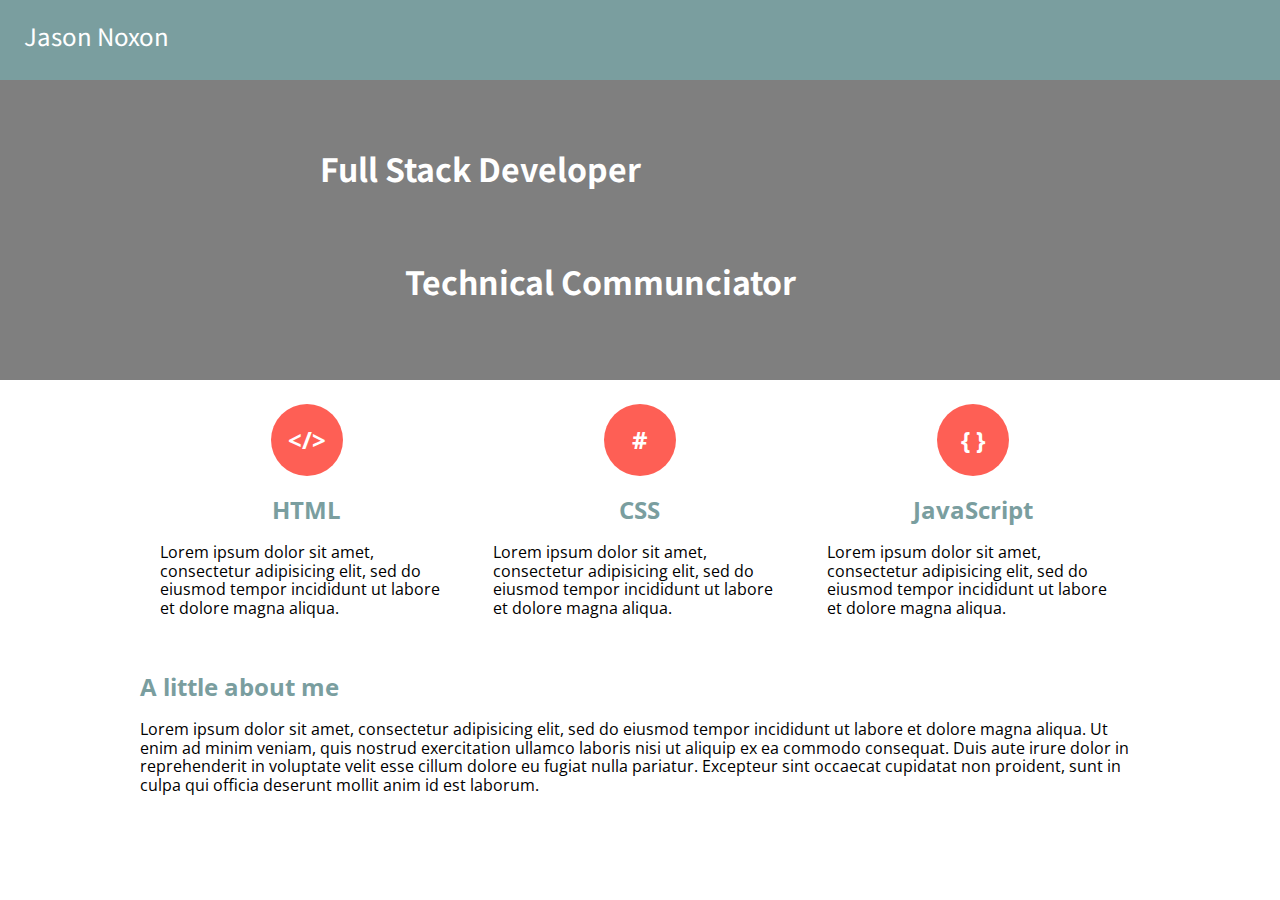
<file: index.html>
<!doctype html>
<html>
   <head>
      <title>Jason Noxon</title>
      <meta name="viewport" content="width=device-width, initial-scale=1">
      <link rel="stylesheet" href="css/normalize.css">
      <link rel="stylesheet" href="css/media.css">
      <link rel="stylesheet" href="css/style.css">
      <link rel="stylesheet" href="https://s3.amazonaws.com/icomoon.io/114779/Socicon/style.css?9ukd8d">
      <link rel="stylesheet" href="https://cdnjs.cloudflare.com/ajax/libs/animate.css/3.7.0/animate.min.css">
   <head>
   <body>
      <header class="animated bounceInUp">
         <nav>
           <span><a href="/">Jason Noxon</a></span>
           <ul>
             <li><a target="_blank" href="https://github.com/jasonnoxon/"><span class="socicon-github"></span></a></li>
             <li><a target="_blank" href="https://linkedin.com/in/jasonnoxon/"><span class="socicon-linkedin"></span></a></li>
           </ul>
         </nav>
         <section>
           <h1>Full Stack Developer</h1>
           <h1>Technical Communciator</h1>
         </section>
      </header>
      <main class="animated bounceInUp">
         <section>
           <article class="col-4 col-s-12">
             <span>&lt;/&gt;</span>
             <h2>HTML</h2>
             <p>Lorem ipsum dolor sit amet, consectetur adipisicing elit, sed do eiusmod tempor incididunt ut labore et dolore magna aliqua.</p>
           </article>
           <article class="col-4 col-s-12">
             <span>#</span>
             <h2>CSS</h2>
             <p>Lorem ipsum dolor sit amet, consectetur adipisicing elit, sed do eiusmod tempor incididunt ut labore et dolore magna aliqua.</p>
           </article>
           <article class="col-4 col-s-12">
             <span>{&nbsp;}</span>
             <h2>JavaScript</h2>
             <p>Lorem ipsum dolor sit amet, consectetur adipisicing elit, sed do eiusmod tempor incididunt ut labore et dolore magna aliqua.</p>
           </article>
         </section>
         <section>
           <h2>A little about me</h2>
           <p>Lorem ipsum dolor sit amet, consectetur adipisicing elit, sed do eiusmod tempor incididunt ut labore et dolore magna aliqua. Ut enim ad minim veniam, quis nostrud exercitation ullamco laboris nisi ut aliquip ex ea commodo consequat. Duis aute irure dolor in reprehenderit in voluptate velit esse cillum dolore eu fugiat nulla pariatur. Excepteur sint occaecat cupidatat non proident, sunt in culpa qui officia deserunt mollit anim id est laborum.</p>
         </section>
      </main>
   </body>
</html>
</file>
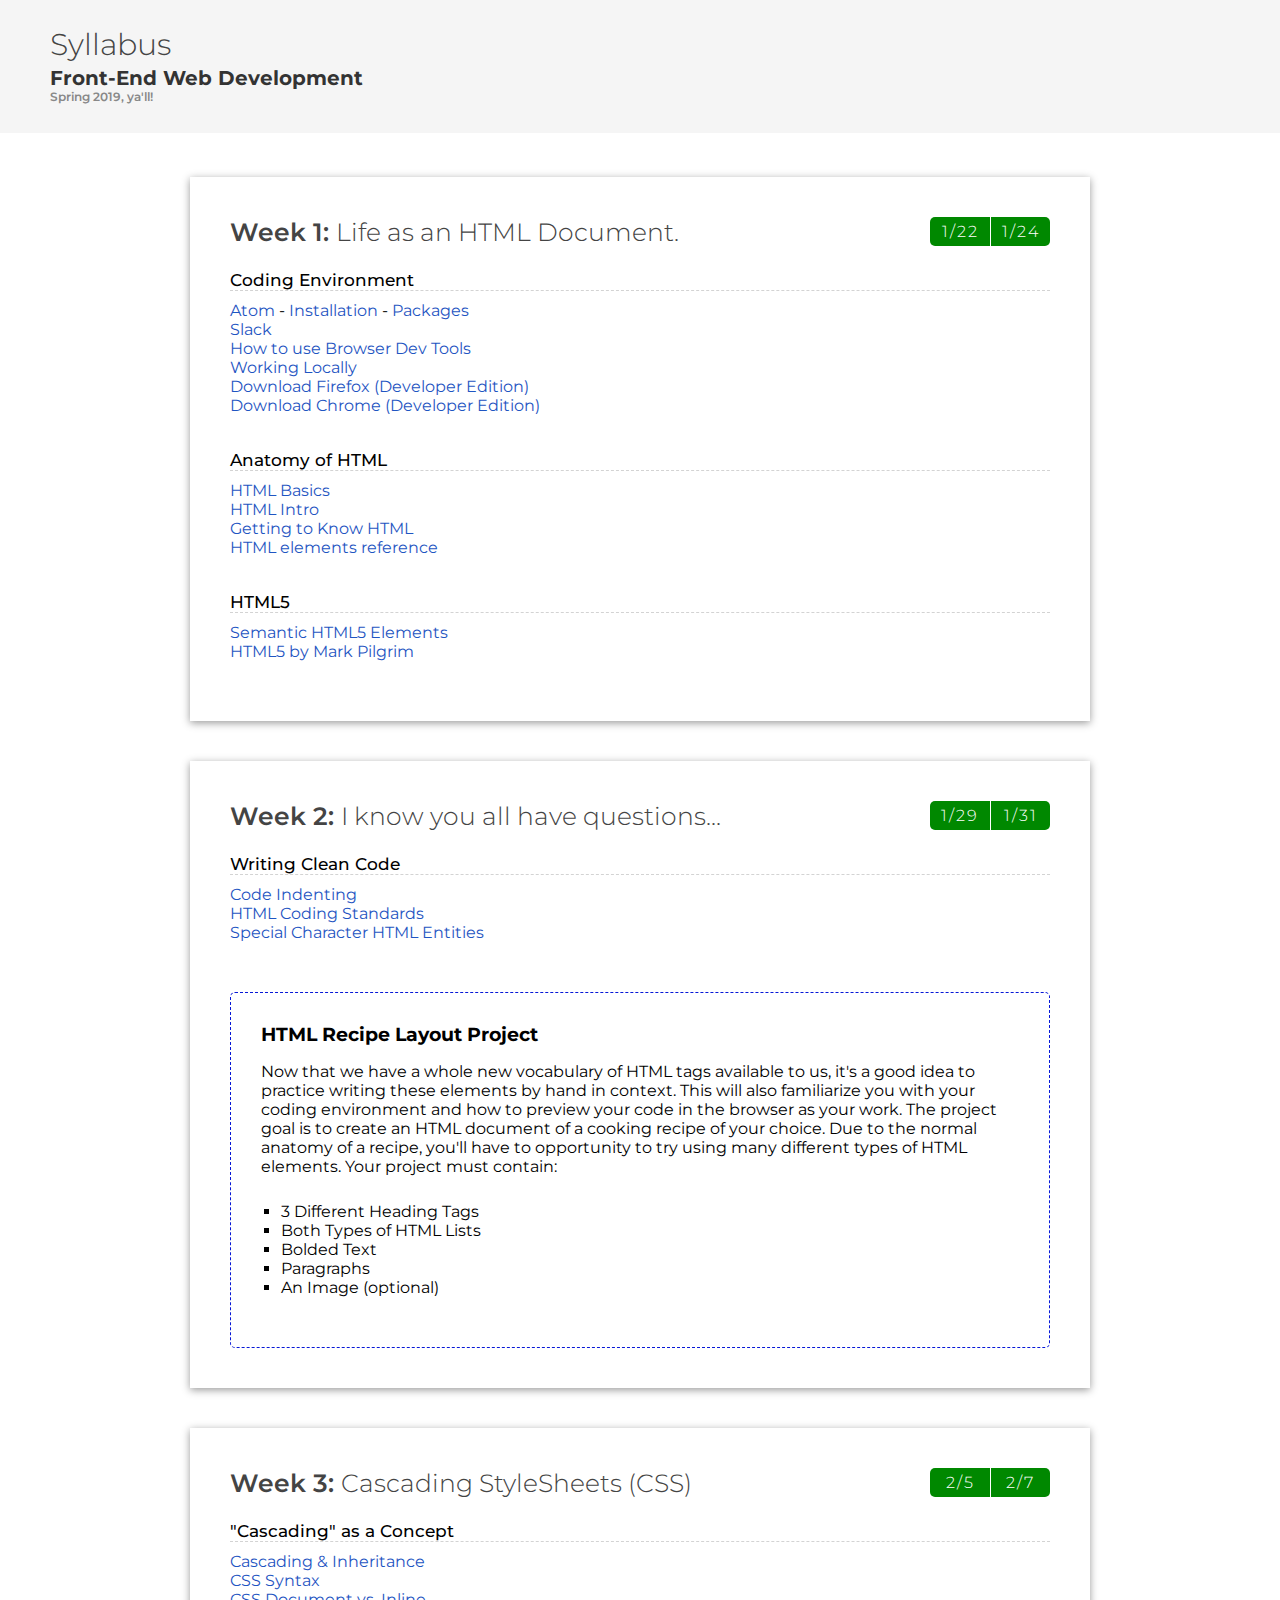
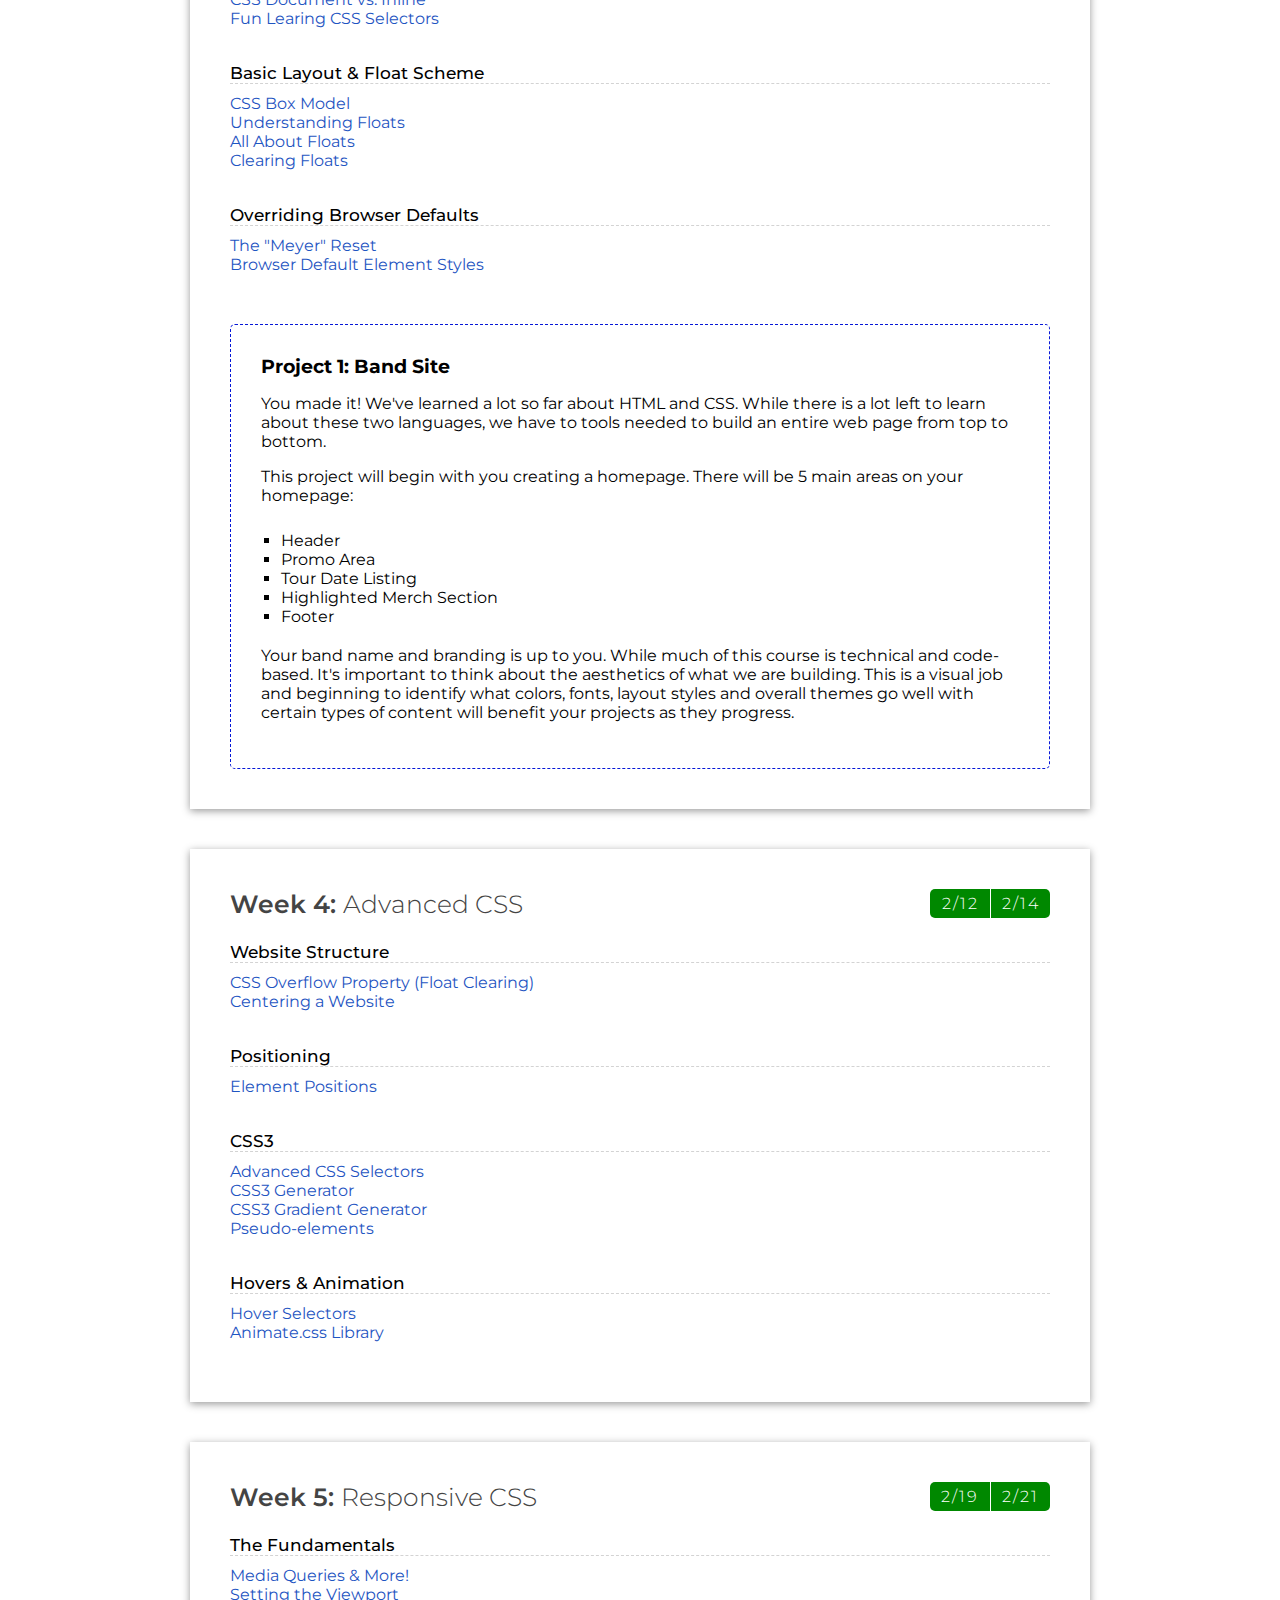
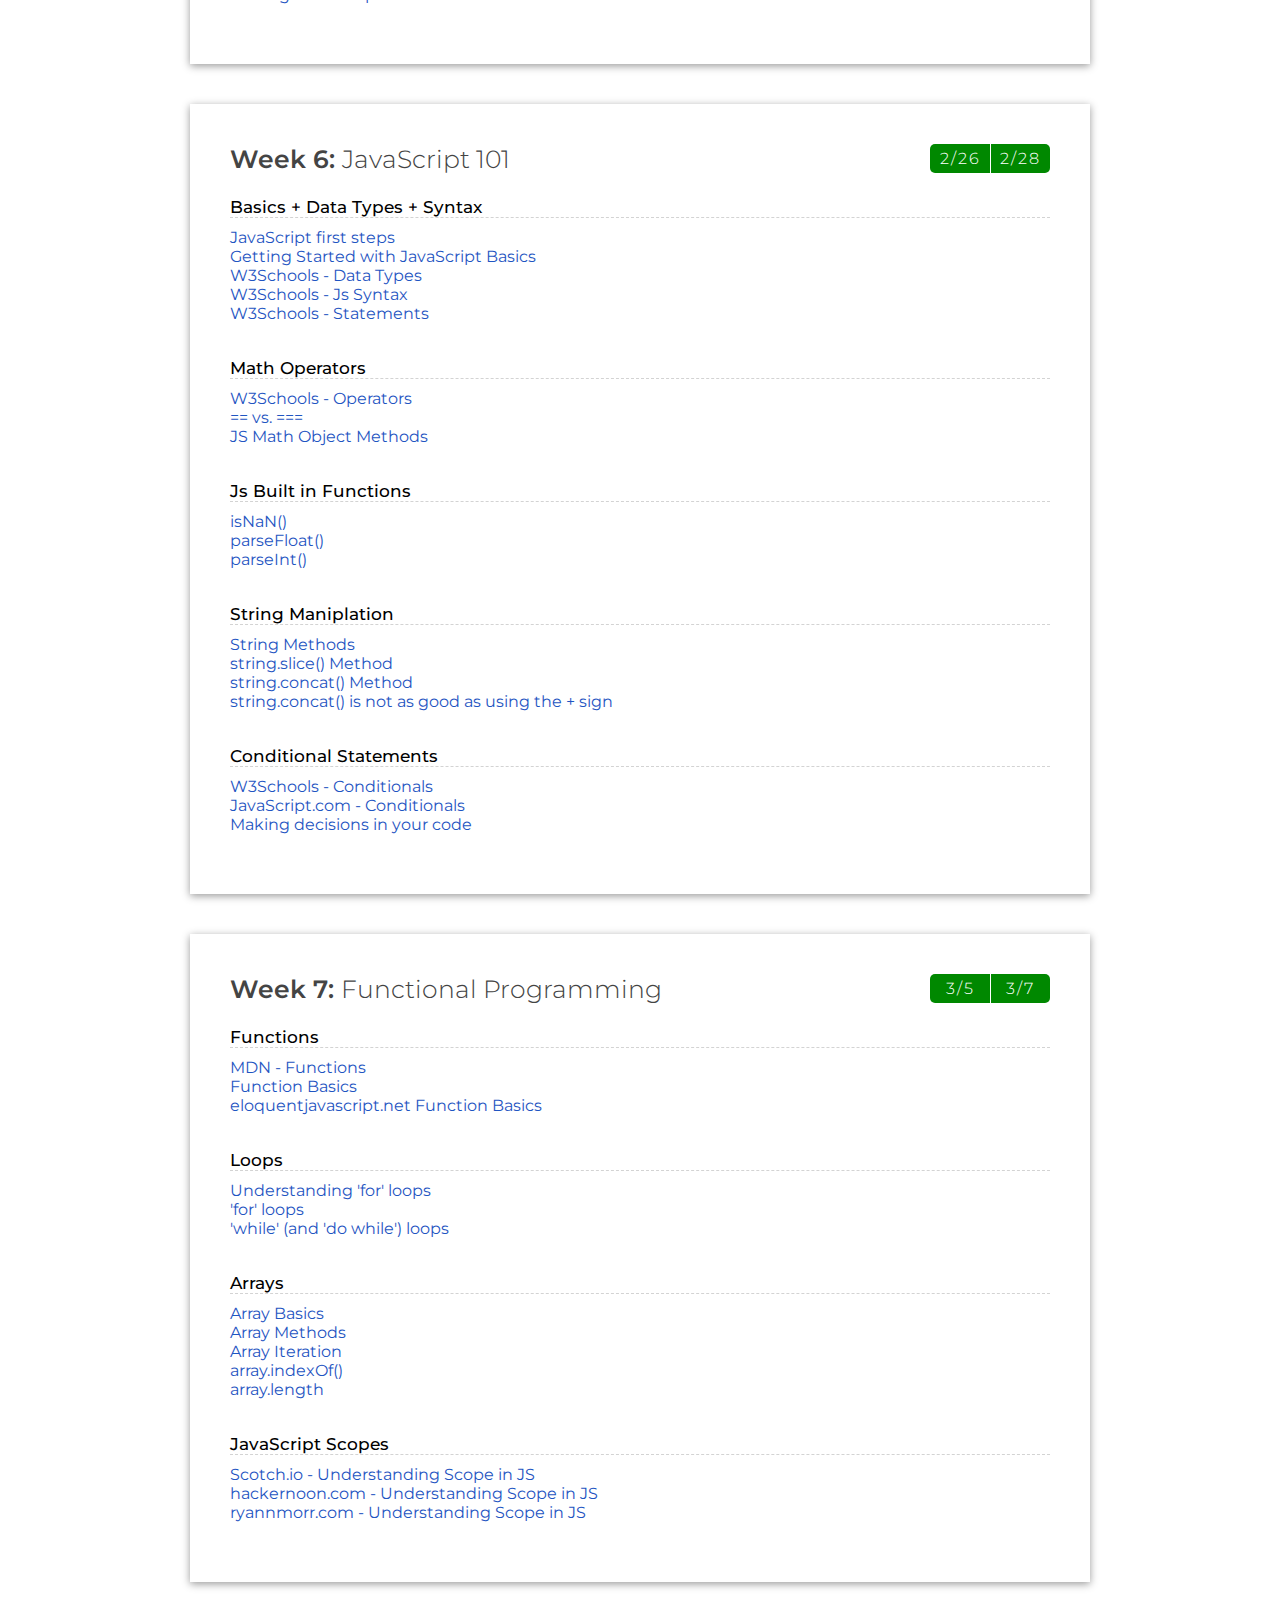
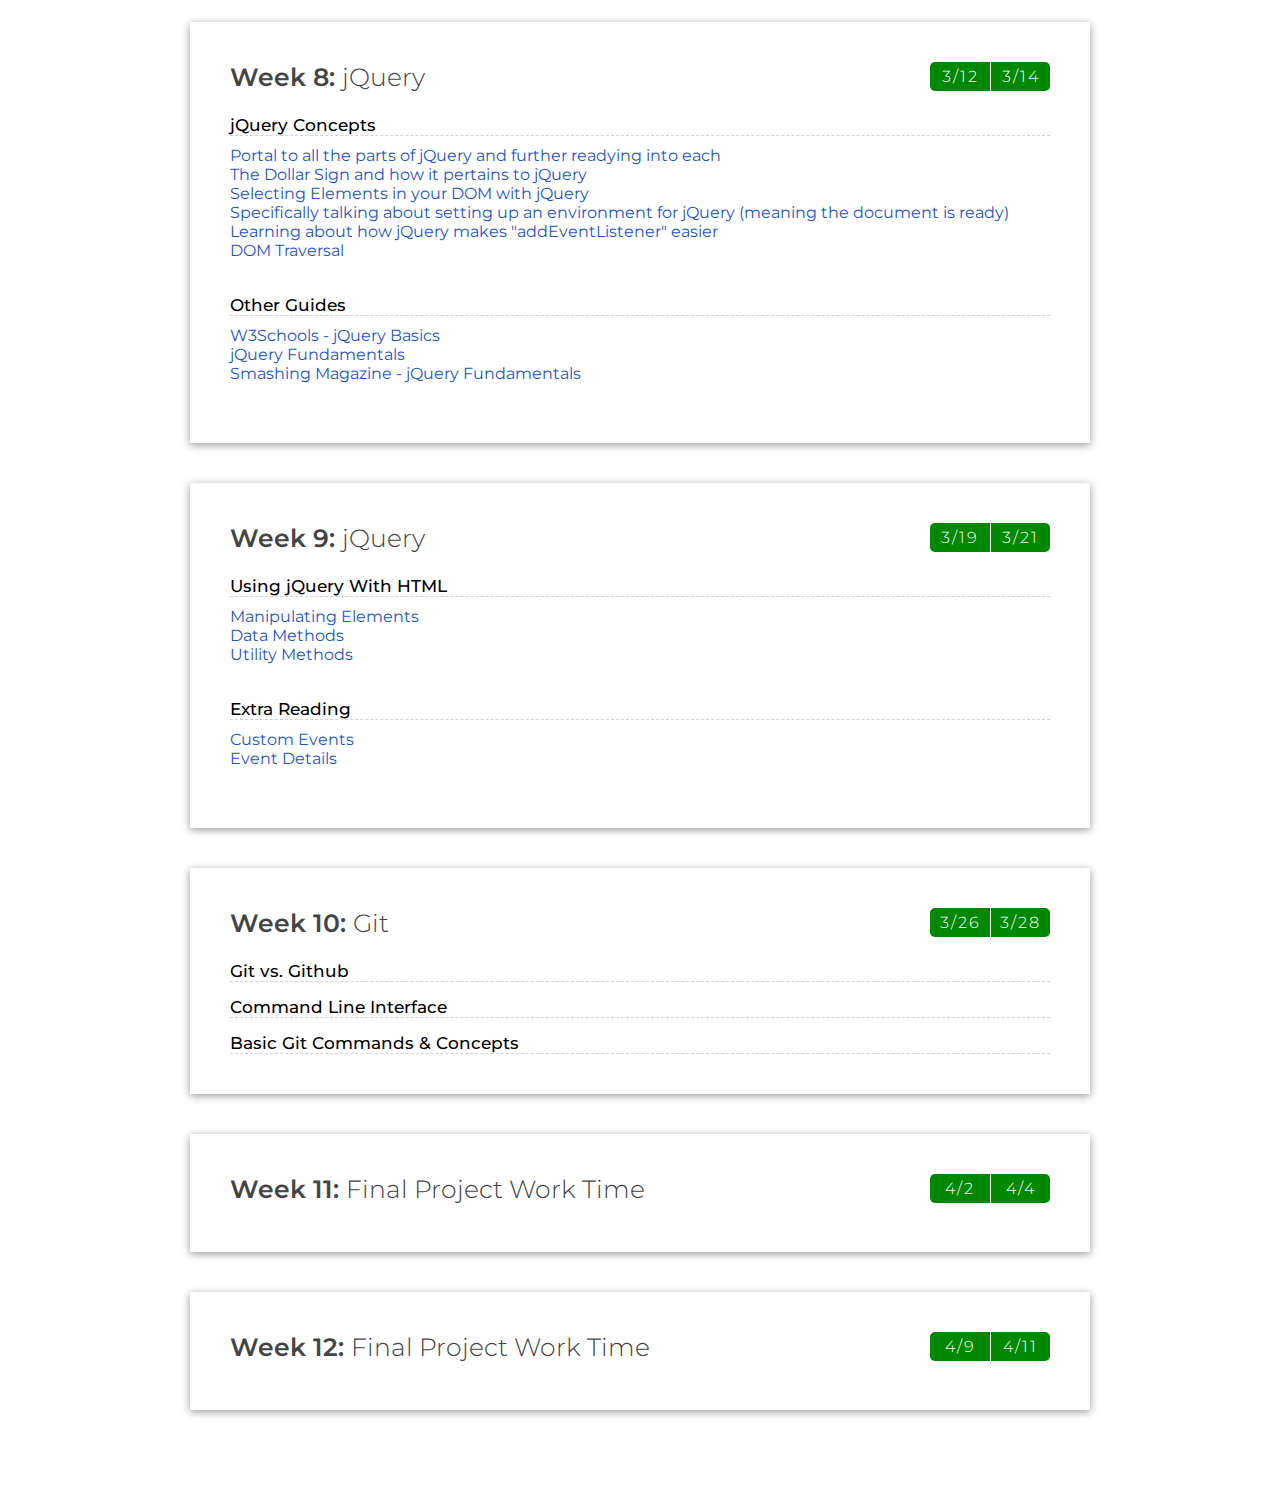
<file: fewd/index.html>
<!DOCTYPE html>
<html lang="en" dir="ltr">
    <head>

        <meta charset="utf-8">
        <title>Syllabus | ACCFEWDSPRING2019 | Wilton | AlbanyCanCode</title>

        <link rel="stylesheet" href="css/style.css">

        <script src="https://code.jquery.com/jquery-3.3.1.min.js" integrity="sha256-FgpCb/KJQlLNfOu91ta32o/NMZxltwRo8QtmkMRdAu8=" crossorigin="anonymous"></script>
    </head>
    <body>

        <header>
            <h1>Syllabus</h1>
            <h2>Front-End Web Development</h2>
            <h3>Spring 2019, ya'll!</h3>
        </header>
        <div class="wrapper">
            <div id="main">



                <section class="week">
                    <h4>Week 1: <span>Life as an HTML Document.</span></h4>
                    <h5>Coding Environment</h5>
                    <ul>
                        <li><a href="https://atom.io/" target="_blank">Atom</a> - <a href="https://flight-manual.atom.io/getting-started/sections/installing-atom/" target="_blank">Installation</a> - <a href="https://atom.io/packages" target="_blank">Packages</a></li>
                        <li><a href="https://albanycancode.slack.com/" target="_blank">Slack</a></li>
                        <li><a href="https://developer.mozilla.org/en-US/docs/Learn/Common_questions/What_are_browser_developer_tools" target="_blank">How to use Browser Dev Tools</a></li>
                        <li><a href="https://developer.mozilla.org/en-US/docs/Learn/Getting_started_with_the_web/Dealing_with_files" target="_blank">Working Locally</a></li>
                        <li><a href="https://www.mozilla.org/en-US/firefox/developer/" target="_blank">Download Firefox (Developer Edition)</a></li>
                        <li><a href="https://www.google.com/chrome/dev/" target="_blank">Download Chrome (Developer Edition)</a></li>
                    </ul>
                    <h5>Anatomy of HTML</h5>
                    <ul>
                        <li><a href="https://developer.mozilla.org/en-US/docs/Learn/Getting_started_with_the_web/HTML_basics" target="_blank">HTML Basics</a></li>
                        <li><a href="http://www.htmldog.com/guides/html/beginner/tags/" target="_blank">HTML Intro</a></li>
                        <li><a href="https://learn.shayhowe.com/html-css/getting-to-know-html/" target="_blank">Getting to Know HTML</a></li>
                        <li><a href="https://developer.mozilla.org/en-US/docs/Web/HTML/Element" target="_blank">HTML elements reference</a></li>
                    </ul>
                    <h5>HTML5</h5>
                    <ul>
                        <li><a href="https://www.w3schools.com/html/html5_semantic_elements.asp" target="_blank">Semantic HTML5 Elements</a></li>
                        <li><a href="http://diveinto.html5doctor.com/" target="_blank">HTML5 by Mark Pilgrim</a></li>
                    </ul>
                    <div class="days">
                        <span>1/22</span>
                        <span>1/24</span>
                    </div>
                </section>



                <section class="week">
                    <h4>Week 2: <span>I know you all have questions...</span></h4>
                    <h5>Writing Clean Code</h5>
                    <ul>
                        <li><a href="https://www.granneman.com/webdev/coding/formatting-and-indenting-your-html" target="_blank">Code Indenting</a></li>
                        <li><a href="https://github.com/xfiveco/html-coding-standards" target="_blank">HTML Coding Standards</a></li>
                        <li><a href="https://www.freeformatter.com/html-entities.html" target="_blank">Special Character HTML Entities</a></li>


                    </ul>

                    <div class="project">
                        <h3>HTML Recipe Layout Project</h3>
                        <p>Now that we have a whole new vocabulary of HTML tags available to us, it's a good idea to practice writing these elements by hand in context. This will also familiarize you with your coding environment and how to preview your code in the browser as your work. The project goal is to create an HTML document of a cooking recipe of your choice. Due to the normal anatomy of a recipe, you'll have to opportunity to try using many different types of HTML elements. Your project must contain:</p>
                        <ul class="styled">
                            <li>3 Different Heading Tags</li>
                            <li>Both Types of HTML Lists</li>
                            <li>Bolded Text</li>
                            <li>Paragraphs</li>
                            <li>An Image (optional)</li>
                        </ul>
                    </div>
                    <div class="days">
                        <span>1/29</span>
                        <span>1/31</span>
                    </div>
                </section>



                <section class="week">
                    <h4>Week 3: <span>Cascading StyleSheets (CSS)</span></h4>
                    <h5>"Cascading" as a Concept</h5>
                    <ul>
                        <li><a href="https://developer.mozilla.org/en-US/docs/Learn/CSS/Introduction_to_CSS/Cascade_and_inheritance" target="_blank">Cascading &amp; Inheritance</a></li>
                        <li><a href="https://www.w3schools.com/css/css_syntax.asp" target="_blank">CSS Syntax</a></li>
                        <li><a href="https://www.w3schools.com/css/css_howto.asp" target="_blank">CSS Document vs. Inline</a></li>
                        <li> <a href="http://flukeout.github.io/" target="_blank">Fun Learing CSS Selectors</a></li>
                    </ul>
                    <h5>Basic Layout &amp; Float Scheme</h5>
                    <ul>
                        <li><a href="https://www.w3schools.com/css/css_boxmodel.asp" target="_blank">CSS Box Model</a></li>
                        <li><a href="https://internetingishard.com/html-and-css/floats/" target="_blank">Understanding Floats</a></li>
                        <li><a href="https://css-tricks.com/all-about-floats/" target="_blank">All About Floats</a></li>
                        <li><a href="https://css-tricks.com/the-how-and-why-of-clearing-floats/" target="_blank">Clearing Floats</a></li>
                    </ul>
                    <h5>Overriding Browser Defaults</h5>
                    <ul>
                        <li><a href="https://meyerweb.com/eric/tools/css/reset/" target="_blank">The "Meyer" Reset</a></li>
                        <li><a href="https://www.w3schools.com/cssref/css_default_values.asp" target="_blank">Browser Default Element Styles</a></li>
                    </ul>
                    <div class="project">
                        <h3>Project 1: Band Site</h3>
                        <p>You made it! We've learned a lot so far about HTML and CSS. While there is a lot left to learn about these two languages, we have to tools needed to build an entire web page from top to bottom.</p>
                        <p>This project will begin with you creating a homepage. There will be 5 main areas on your homepage:</p>
                        <ul class="styled">
                            <li>Header</li>
                            <li>Promo Area</li>
                            <li>Tour Date Listing</li>
                            <li>Highlighted Merch Section</li>
                            <li>Footer</li>
                        </ul>
                        <p>Your band name and branding is up to you. While much of this course is technical and code-based. It's important to think about the aesthetics of what we are building. This is a visual job and beginning to identify what colors, fonts, layout styles and overall themes go well with certain types of content will benefit your projects as they progress.</p>
                    </div>
                    <div class="days">
                        <span>2/5</span>
                        <span>2/7</span>
                    </div>
                </section>



                <section class="week">
                    <h4>Week 4: <span>Advanced CSS</span></h4>
                    <h5>Website Structure</h5>
                    <ul>
                        <li><a href="https://css-tricks.com/the-css-overflow-property/" target="_blank">CSS Overflow Property (Float Clearing)</a></li>
                        <li><a href="https://css-tricks.com/snippets/css/centering-a-website/" target="_blank">Centering a Website</a></li>
                    </ul>
                    <h5>Positioning</h5>
                    <ul>
                        <li><a href="https://developer.mozilla.org/en-US/docs/Learn/CSS/CSS_layout/Positioning" target="_blank">Element Positions</a></li>
                    </ul>
                    <h5>CSS3</h5>
                    <ul>
                        <li><a href="https://www.w3schools.com/cssref/css_selectors.asp" target="_blank">Advanced CSS Selectors</a></li>
                        <li><a href="http://css3generator.com/" target="_blank">CSS3 Generator</a></li>
                        <li><a href="http://www.colorzilla.com/gradient-editor/" target="_blank">CSS3 Gradient Generator</a></li>
                        <li><a href="https://developer.mozilla.org/en-US/docs/Web/CSS/Pseudo-elements" target="_blank">Pseudo-elements</a></li>
                    </ul>
                    <h5>Hovers &amp; Animation</h5>
                    <ul>
                        <li><a href="https://www.w3schools.com/cssref/sel_hover.asp" target="_blank">Hover Selectors</a></li>
                        <li><a href="https://daneden.github.io/animate.css/" target="_blank">Animate.css Library</a></li>
                    </ul>
                    <div class="days">
                        <span>2/12</span>
                        <span>2/14</span>
                    </div>
                </section>



                <section class="week">
                    <h4>Week 5: <span>Responsive CSS</span></h4>
                    <h5>The Fundamentals</h5>
                    <ul>
                        <li><a href="https://developers.google.com/web/fundamentals/design-and-ux/responsive/" target="_blank">Media Queries &amp; More!</a></li>
                        <li><a href="https://www.w3schools.com/css/css_rwd_viewport.asp" target="_blank">Setting the Viewport</a></li>
                    </ul>
                    <div class="days">
                        <span>2/19</span>
                        <span>2/21</span>
                    </div>
                </section>


                <section class="week">
                    <h4>Week 6: <span>JavaScript 101</span></h4>

                    <h5>Basics + Data Types + Syntax</h5>
                    <ul>
                        <li><a href="https://developer.mozilla.org/en-US/docs/Learn/JavaScript/First_steps" target="_blank">JavaScript first steps</a></li>
                        <li><a href="https://developer.mozilla.org/en-US/docs/Learn/Getting_started_with_the_web/JavaScript_basics" target="_blank">Getting Started with JavaScript Basics</a></li>
                        <li><a href="https://www.w3schools.com/js/js_datatypes.asp" target="_blank">W3Schools - Data Types</a></li>
                        <li><a href="https://www.w3schools.com/js/js_syntax.asp" target="_blank">W3Schools - Js Syntax</a></li>
                        <li><a href="https://www.w3schools.com/js/js_statements.asp" target="_blank">W3Schools - Statements</a></li>


                    </ul>
                    <h5>Math Operators</h5>
                    <ul>
                        <li><a href="https://www.w3schools.com/js/js_operators.asp" target="_blank">W3Schools - Operators</a></li>
                        <li><a href="https://codeburst.io/javascript-double-equals-vs-triple-equals-61d4ce5a121a" target="_blank">== vs. ===</a></li>
                        <li><a href="https://www.w3schools.com/js/js_math.asp" target="_blank">JS Math Object Methods</a></li>

                    </ul>
                    <h5>Js Built in Functions</h5>
                    <ul>
                        <li><a href="https://developer.mozilla.org/en-US/docs/Web/JavaScript/Reference/Global_Objects/isNaN" target="_blank">isNaN()</a></li>
                        <li><a href="https://developer.mozilla.org/en-US/docs/Web/JavaScript/Reference/Global_Objects/parseFloat" target="_blank">parseFloat()</a></li>
                        <li><a href="https://developer.mozilla.org/en-US/docs/Web/JavaScript/Reference/Global_Objects/parseInt" target="_blank">parseInt()</a></li>

                    </ul>
                    <h5>String Maniplation</h5>
                    <ul>
                        <li><a href="https://www.w3schools.com/js/js_string_methods.asp" target="_blank">String Methods</a></li>
                        <li><a href="https://developer.mozilla.org/en-US/docs/Web/JavaScript/Reference/Global_Objects/String/slice" target="_blank">string.slice() Method</a></li>
                        <li><a href="https://www.w3schools.com/jsref/jsref_concat_string.asp" target="_blank">string.concat() Method</a></li>
                        <li><a href="https://developer.mozilla.org/en-US/docs/Web/JavaScript/Reference/Global_Objects/String/concat" target="_blank">string.concat() is not as good as using the + sign</a></li>

                    </ul>



                    <h5>Conditional Statements</h5>
                    <ul>
                        <li><a href="https://www.w3schools.com/js/js_if_else.asp" target="_blank">W3Schools - Conditionals</a></li>
                        <li><a href="https://www.javascript.com/learn/conditionals" target="_blank">JavaScript.com - Conditionals</a></li>
                        <li><a href="https://developer.mozilla.org/en-US/docs/Learn/JavaScript/Building_blocks/conditionals" target="_blank">Making decisions in your code</a></li>

                    </ul>



                    <div class="days">
                        <span>2/26</span>
                        <span>2/28</span>
                    </div>
                </section>


                <section class="week">
                    <h4>Week 7: <span>Functional Programming</span></h4>
                    <h5>Functions</h5>
                    <ul>
                        <li><a href="https://developer.mozilla.org/en-US/docs/Web/JavaScript/Guide/Functions" target="_blank">MDN - Functions</a></li>
                        <li><a href="https://codeburst.io/javascript-functions-understanding-the-basics-207dbf42ed99" target="_blank">Function Basics</a></li>
                        <li><a href="https://eloquentjavascript.net/03_functions.html" target="_blank">eloquentjavascript.net Function Basics</a></li>

                    </ul>

                    <h5>Loops</h5>
                    <ul>
                        <li><a href="https://zellwk.com/blog/js-for-loops/" target="_blank">Understanding 'for' loops</a></li>
                        <li><a href="https://www.w3schools.com/js/js_loop_for.asp" target="_blank">'for' loops</a></li>
                        <li><a href="https://www.w3schools.com/js/js_loop_while.asp" target="_blank">'while' (and 'do while') loops</a></li>
                    </ul>


                    <h5>Arrays</h5>
                    <ul>

                        <li><a href="https://developer.mozilla.org/en-US/docs/Web/JavaScript/Reference/Global_Objects/Array" target="_blank">Array Basics</a></li>
                        <li><a href="https://www.w3schools.com/js/js_array_methods.asp" target="_blank">Array Methods</a></li>
                        <li><a href="https://www.w3schools.com/js/js_array_iteration.asp" target="_blank">Array Iteration</a></li>
                        <li><a href="https://developer.mozilla.org/en-US/docs/Web/JavaScript/Reference/Global_Objects/Array/indexOf" target="_blank">array.indexOf()</a></li>
                        <li><a href="https://developer.mozilla.org/en-US/docs/Web/JavaScript/Reference/Global_Objects/Array/length" target="_blank">array.length</a></li>

                    </ul>

                    <h5>JavaScript Scopes</h5>
                    <ul>
                        <li><a href="https://scotch.io/tutorials/understanding-scope-in-javascript" target="_blank">Scotch.io - Understanding Scope in JS</a></li>
                        <li><a href="https://hackernoon.com/understanding-javascript-scope-1d4a74adcdf5" target="_blank">hackernoon.com - Understanding Scope in JS</a></li>
                        <li><a href="http://ryanmorr.com/understanding-scope-and-context-in-javascript/" target="_blank">ryannmorr.com - Understanding Scope in JS</a></li>

                    </ul>

                    <div class="days">
                        <span>3/5</span>
                        <span>3/7</span>
                    </div>
                </section>



                <section class="week">
                    <h4>Week 8: <span>jQuery</span></h4>
                    <h5>jQuery Concepts</h5>
                    <ul>
                        <li><a href="https://learn.jquery.com/" target="_blank">Portal to all the parts of jQuery and further readying into each</a></li>

                        <li><a href="https://learn.jquery.com/using-jquery-core/dollar-object-vs-function/" target="_blank">The Dollar Sign and how it pertains to jQuery</a></li>

                        <li><a href="https://learn.jquery.com/using-jquery-core/selecting-elements/" target="_blank">Selecting Elements in your DOM with jQuery</a></li>

                        <li><a href="https://learn.jquery.com/using-jquery-core/document-ready/" target="_blank">Specifically talking about setting up an environment for jQuery (meaning the document is ready)</a></li>

                        <li><a href="https://learn.jquery.com/events/event-basics/" target="_blank">Learning about how jQuery makes "addEventListener" easier</a></li>
                        <li><a href="https://learn.jquery.com/using-jquery-core/traversing/" target="_blank">DOM Traversal</a></li>

                    </ul>
                    <h5>Other Guides</h5>
                    <ul>
                        <li><a href="https://www.w3schools.com/jquery/default.asp" target="_blank">W3Schools - jQuery Basics</a></li>
                        <li><a href="http://jqfundamentals.com/chapter/jquery-basics" target="_blank">jQuery Fundamentals</a></li>
                        <li><a href="https://www.smashingmagazine.com/2014/05/mystery-jquery-object-syntax-basic-introduction/" target="_blank">Smashing Magazine - jQuery Fundamentals</a></li>


                    </ul>
                    <div class="days">
                        <span>3/12</span>
                        <span>3/14</span>
                    </div>
                </section>



                <section class="week">
                    <h4>Week 9: <span>jQuery</span></h4>
                    <h5>Using jQuery With HTML</h5>
                    <ul>

                        <li><a href="https://learn.jquery.com/using-jquery-core/manipulating-elements/" target="_blank">Manipulating Elements</a></li>
                        <li><a href="https://learn.jquery.com/using-jquery-core/data-methods/" target="_blank">Data Methods</a></li>
                        <li><a href="https://learn.jquery.com/using-jquery-core/utility-methods/" target="_blank">Utility Methods</a></li>
                    </ul>
                    <h5>Extra Reading</h5>
                    <ul>
                        <li><a href="https://learn.jquery.com/events/introduction-to-custom-events/" target="_blank">Custom Events</a></li>
                        <li><a href="https://learn.jquery.com/events/inside-event-handling-function/" target="_blank">Event Details</a></li>
                    </ul>
                    <div class="days">
                        <span>3/19</span>
                        <span>3/21</span>
                    </div>
                </section>



                <section class="week">
                    <h4>Week 10: <span>Git</span></h4>
                    <h5>Git vs. Github</h5>
                    <h5>Command Line Interface</h5>
                    <h5>Basic Git Commands &amp; Concepts</h5>

                    <div class="days">
                        <span>3/26</span>
                        <span>3/28</span>
                    </div>
                </section>




                <section class="week">
                    <h4>Week 11: <span>Final Project Work Time</span></h4>
                    <div class="days">
                        <span>4/2</span>
                        <span>4/4</span>
                    </div>
                </section>



                <section class="week">
                    <h4>Week 12: <span>Final Project Work Time</span></h4>
                    <div class="days">
                        <span>4/9</span>
                        <span>4/11</span>
                    </div>
                </section>
            </div>
            <div class="cf"></div>
        </div>
    </body>
</html>
</file>
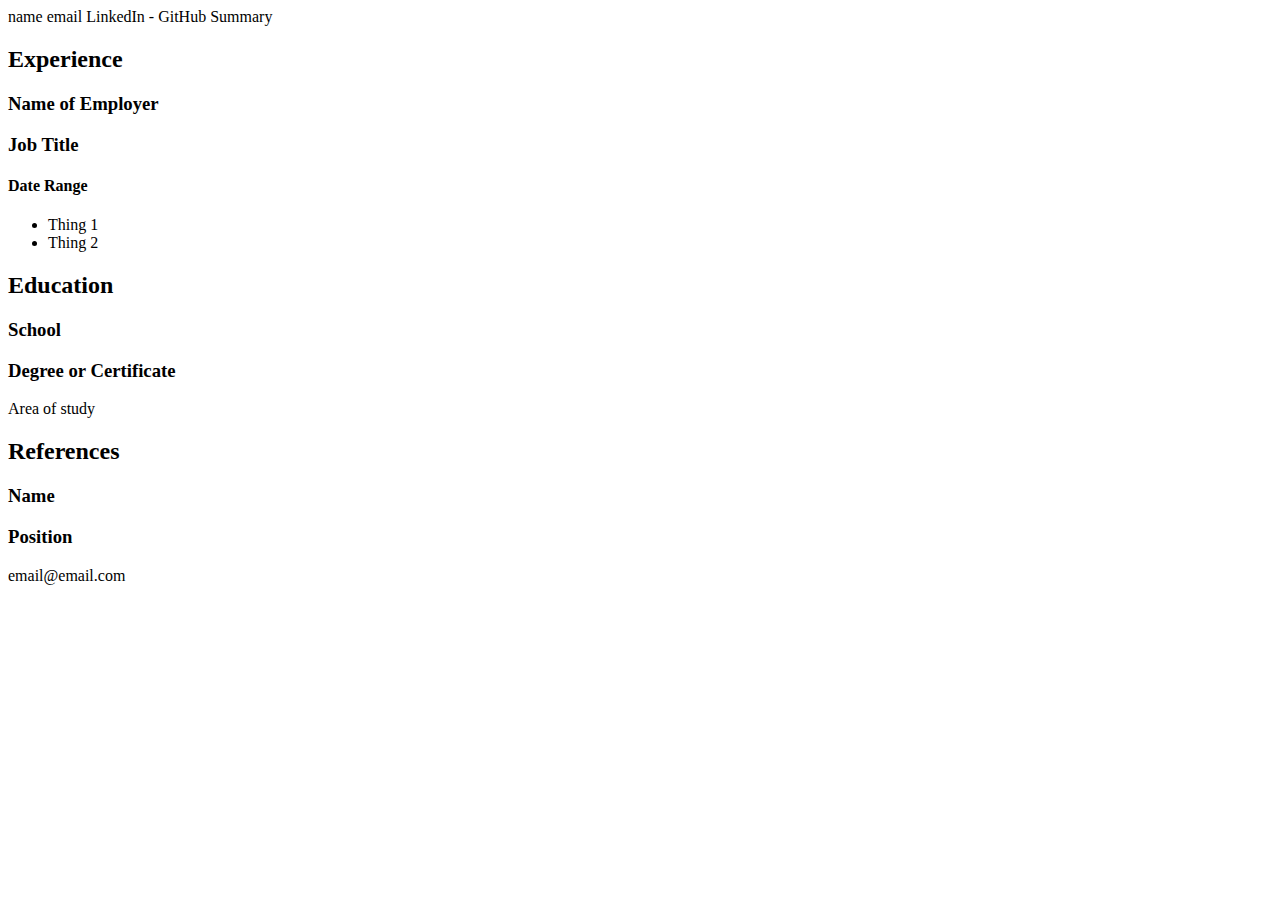
<file: index-too.html>
<!DOCTYPE html>
<html>
  <head>
    <title>Jason Noxon</title>
  </head>
  <body>
    <div>
      <header>
        name
        email
        LinkedIn - GitHub
        Summary
      </header>
      <section>
        <h2>Experience</h2>
        <div class="experience">
          <h3>Name of Employer</h3>
          <h3>Job Title</h3>
          <h4>Date Range</h4>
          <ul>
            <li>Thing 1</li>
            <li>Thing 2</li>
          </ul>          
        </div>
      </section>
      <section>
        <h2>Education</h2>
        <div class="education">
          <h3>School</h3>
          <h3>Degree or Certificate</h3>
          <p>Area of study</p>
        </div>
      </section>
      <section>
        <h2>References</h2>
        <div class="references">
          <h3>Name</h3>
          <h3>Position</h3>
          <p>email@email.com</p>
        </div>
      </section>
    </div>
  </body>
</html>
</file>
<file: css/media.css>
/* For mobile phones: */
[class*="col-"] {
  width: 100%;
}

@media only screen and (min-width: 600px) {
  /* For tablets: */
  .col-s-1 {width: 8.33%;}
  .col-s-2 {width: 16.66%;}
  .col-s-3 {width: 25%;}
  .col-s-4 {width: 33.33%;}
  .col-s-5 {width: 41.66%;}
  .col-s-6 {width: 50%;}
  .col-s-7 {width: 58.33%;}
  .col-s-8 {width: 66.66%;}
  .col-s-9 {width: 75%;}
  .col-s-10 {width: 83.33%;}
  .col-s-11 {width: 91.66%;}
  .col-s-12 {width: 100%;}
}

@media only screen and (min-width: 768px) {
  /* For desktop: */
  .col-1 {width: 8.33%;}
  .col-2 {width: 16.66%;}
  .col-3 {width: 25%;}
  .col-4 {width: 33.33%;}
  .col-5 {width: 41.66%;}
  .col-6 {width: 50%;}
  .col-7 {width: 58.33%;}
  .col-8 {width: 66.66%;}
  .col-9 {width: 75%;}
  .col-10 {width: 83.33%;}
  .col-11 {width: 91.66%;}
  .col-12 {width: 100%;}
}
</file>
<file: css/style.css>
@import url('https://fonts.googleapis.com/css?family=Open+Sans');
@import url('https://fonts.googleapis.com/css?family=Noto+Sans+KR:700');

:root {
  /* --primary-color: grey;
  --secondary-color: darkblue;
  --primary-text-color: grey;
  --secondary-text-color: white;
  --hover-text-color: lightgrey; */

  --color1: rgba(184, 216, 216, 1);
  --color2: rgba(122, 158, 159, 1);
  --color3: rgba(79, 99, 103, 1);
  --color4: rgba(238, 245, 219, 1);
  --color5: rgba(254, 95, 85, 1);
}

body {
  font-family: 'Open Sans', sans-serif;
}

a {
  text-decoration: none;
  color: var(--color2)
}

a:hover {
  color: var(--color5)
}

h2, h4 {
  color: var(--color2);
}

section { clear: both;}

header nav {
  background-color: var(--color2);
  color: white;
  padding: 0 1.5em;
  height: 5em;
}

header nav span {
  display: inline-block;
  font-family: 'Noto Sans KR';
  font-size: 1.5em;
  line-height: 3em;
}

header nav span a {
  color: inherit;
  text-decoration: none;
}

header nav span a:hover {
  color: inherit;
}

header nav ul {
  list-style: none;
  padding: 0;
  margin: 0;
  line-height: 6em;
  height: 70px;
  float: right;
}

header nav ul li {
    display: inline;
    padding: 0 1em;
}

header nav ul li a {
  color: white;
}

/* This is the hero image */
header > section {
  background-image: linear-gradient(rgba(0, 0, 0, 0.5), rgba(0, 0, 0, 0.5)), url("https://images.unsplash.com/photo-1515524738708-327f6b0037a7?ixlib=rb-1.2.1&q=80&fm=jpg&crop=entropy&cs=tinysrgb&w=1000&h=300&fit=crop&ixid=eyJhcHBfaWQiOjF9");
  background-size: cover;
  background-position: center;
  background-repeat: no-repeat;
  background-size: cover;
  position: relative;
  height: 300px;
  width: 100%;
}

header > section h1 {
  color: white;
  font-size: 2em;
  font-family: 'Noto Sans KR';
  word-break: keep-all;
}

header > section h1:first-child {
  position: absolute;
  top: 20%;
  left: 30%;
  transform: translate(-20%, -30%);
}

header > section h1:not(:first-child) {
  position: absolute;
  top: 60%;
  left: 50%;
  transform: translate(-60%, -50%);
}

main {
  width: 80%;
  max-width: 1000px;
  margin: 0 auto;
  padding: 1.5em;
}

main > section > article {
  float: left;
}

main > section > article > span {
  display: block;
  line-height: 3em;
  font-weight: bolder;
  text-align: center;
  vertical-align: middle;
  font-size: 1.5em;
  width: 3em;
  height: 3em;
  margin: 0 auto;
  background-color: var(--color5);
  color: white;
  border-radius: 50%;
}

main > section > article h2 {
  text-align: center;
}

main > section > article p {
  padding: 0 20px;
}

main section:last-child {
  padding-top: 20px;
}

[class^="socicon-"] {
  font-size: 2em;
}
</file>
<file: fewd/css/style.css>
@charset "UTF-8";
@import url('https://fonts.googleapis.com/css?family=Montserrat:300,400,400i,600,800');

*{
    box-sizing:border-box;
    font-family: 'Montserrat', sans-serif;
}
html,body{margin:0;}
body{padding: 127px 0 0 0;}
.cf{clear:both;}
.wrapper{
    float:none;
    max-width:1000px;
    margin: 0 auto;
}
div,header,footer,nav,section{
    float:left;
    display:block;
    width:100%;
    position:relative;
}
h1,h2,h3,h4,h5,h6{
    margin:0;
    padding:0;
}

header{
    padding: 30px 50px;
    position:fixed;
    z-index: 1000;
    top:0;
    left:0;
    background:#f5f5f5;
}

header h1{
    color:#444;
    font-weight:300;
    font-size:30px;
    line-height: 30px;
}
header h2{
    color:#333;
    line-height: 20px;
    font-size:20px;
    margin: 8px 0 3px 0;
}
header h3{
    line-height: 12px;
    font-size:12px;
    font-weight: 600;
    color:#888;
}
header a{
    font-size:10px;
    text-decoration:none;
    color:#00f;
}
#main{
    padding:50px;
}
section.week{
    padding: 40px;
    margin: 0 0 40px 0;
    box-shadow: 0 2px 8px #999;
}
section h4{
    font-size:25px;
    font-weight:600;
    color:#444;
    padding: 0 160px 0 0;
    margin: 0 0 8px 0;
}
section h4 span{
    font-weight:300;
}
section h5{
    display:block;
    float:left;
    position:relative;
    width:100%;
    border-bottom: 1px dashed #d3d3d3;
    font-weight:500;
    font-size:17px;
    margin: 15px 0 0 0;
}

.project{
    padding: 30px;
    border: 1px dashed #0718d7;
    border-radius: 5px;
    margin: 30px 0 0 0;
}

.days{
    border-radius: 5px;
    position: absolute;
    top:40px;
    right:40px;
    width:120px;
    overflow: hidden;
}
.days span{
    background:#008800;
    text-align: center;
    padding: 5px 0;
    float:left;
    width:50%;
    letter-spacing: 2px;
    font-weight: 300;
    color:#fff;
}
.days span.off{
    background:#ee0000;
}
.days span:last-child{
    border-left:1px solid #fff;
}

section ul{
    display:block;
    float:left;
    position:relative;
    width:100%;
    list-style:none;
    margin: 10px 0 20px 0;
    padding: 0;
}
ul li{
    /* display:block; */
    float:left;
    position:relative;
    width:100%;
}
ul li a{
    color:#1f55c2;
    text-decoration:none;
}
ul li a:hover{
    color:#c21faf;
    text-decoration:underline;
}

ul.styled{
    padding: 0 0 0 20px;
    list-style: square;
}
























/*  */
</file>
